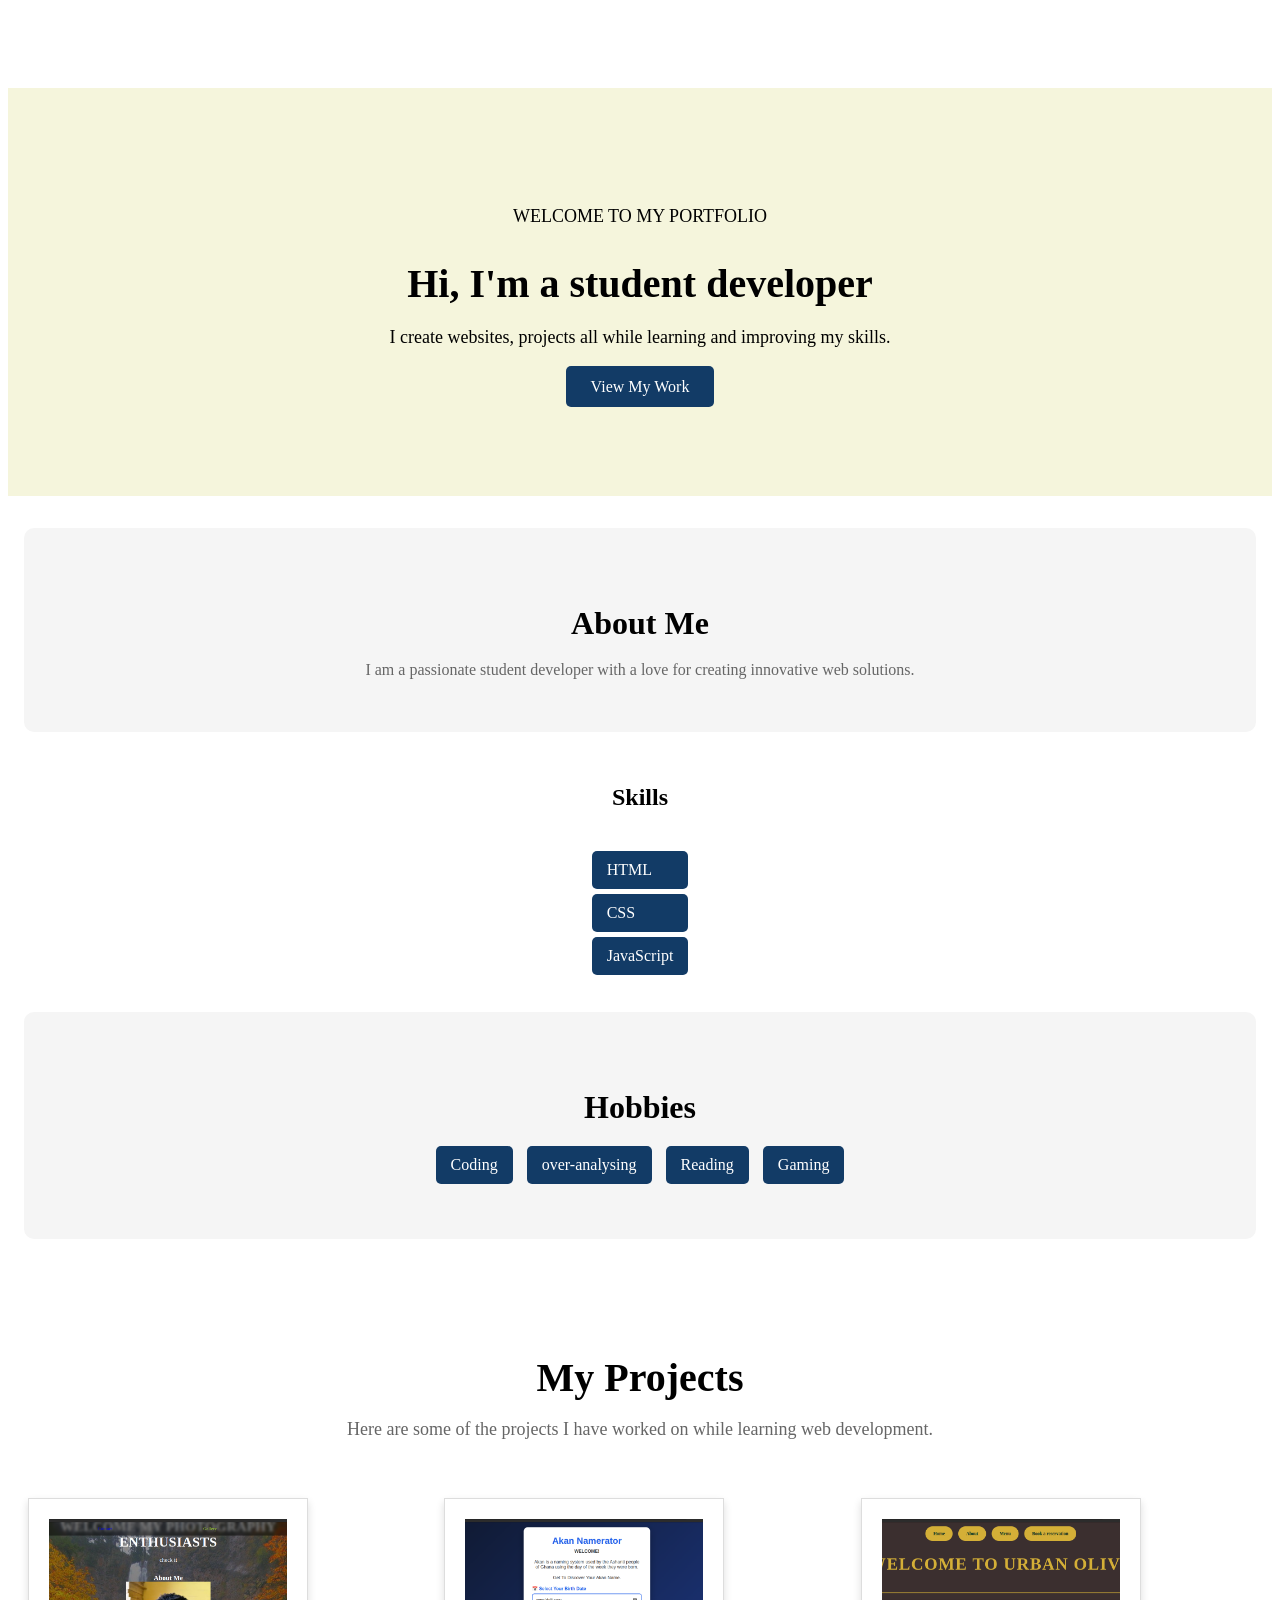
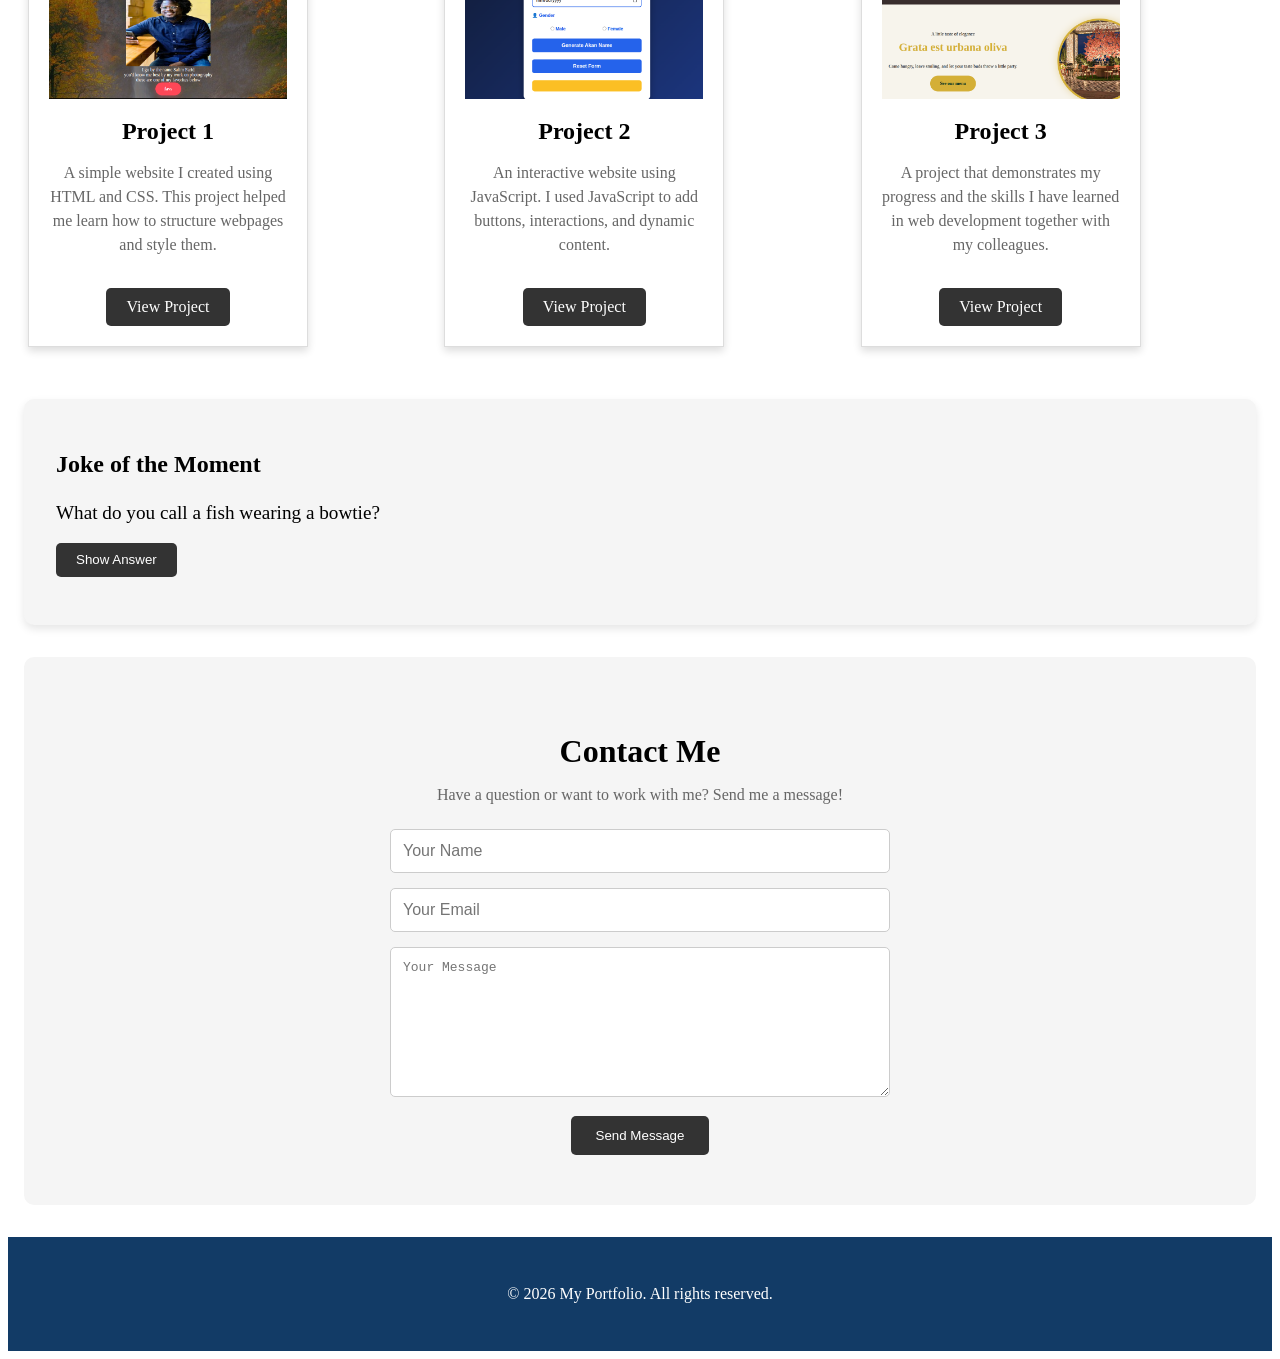
<file: index.html>
<!DOCTYPE html>
<html lang="en">
<head>
    <meta charset="UTF-8">
    <meta name="viewport" content="width=device-width, initial-scale=1.0">
    <title>Document</title>
    <link rel="stylesheet" href="style.css">
</head>
<body>

    <div class="nav-trigger"></div>

   <nav class="navbar">

    <div class="logo">
    <img src="Black and White Simple Personal RS Initials Logo.png" alt="logo">
    <span>My Portfolio</span>
</div>

    <ul>
        <li><a href="index.html">Home</a></li>
        <li><a href="#portfolio-container">projects</a></li>
        <li><a href="#contact">Contact</a></li>
        <li><a href="#riddle">Joke of the Moment</a></li>
        <li><a href="#about-me">About</a></li>
    </ul>

</nav>

    <main class="main-content">
        <section class="hero">
    <div class="hero-content">
        <p class="hero-small">WELCOME TO MY PORTFOLIO</p>

        <h1>Hi, I'm a student developer</h1>

        <p>
            I create websites, projects all
            while learning and improving my skills.
        </p>
        
        <a href="portfolio.html" class="hero-button">
            View My Work
        </a>
    </div>
</section>
            
            <section class="about-me">
                <h2>About Me</h2>
                <p>I am a passionate student developer with a love for creating innovative web solutions.</p>
            </section>
            <section class="skills">
                <h2>Skills</h2>
                <ul>
                    <li>HTML</li>
                    <li>CSS</li>
                    <li>JavaScript</li>
                </ul>
            </section>
            <section class="hobbies">
                <h2>Hobbies</h2>
                <ul>
                    <li>Coding</li>
                    <li>over-analysing</li>
                    <li>Reading</li>
                    <li>Gaming</li>
                </ul>
            </section>


        <section class="portfolio-header">

            <h1>My Projects</h1>

            <p>
                Here are some of the projects I have worked on
                while learning web development.
            </p>

        </section>


        <section class="portfolio-container">

            <article class="portfolio-item">

                <img src="first project.png" alt="Project 1">

                <h2>Project 1</h2>

                <p>
                    A simple website I created using HTML and CSS.
                    This project helped me learn how to structure
                    webpages and style them.
                </p>

                <a href="https://saloyo001.github.io/photo/" class="project-button">
                    View Project
                </a>

            </article>


            <article class="portfolio-item">

                <img src="second project.png" alt="Project 2">

                <h2>Project 2</h2>

                <p>
                    An interactive website using JavaScript.
                    I used JavaScript to add buttons, interactions,
                    and dynamic content.
                </p>

                <a href="https://saloyo001.github.io/akan-namer/" class="project-button">
                    View Project
                </a>

            </article>



            <article class="portfolio-item">

                <img src="third project.png" alt="Project 3">

                <h2>Project 3</h2>

                <p>
                    A project that demonstrates my progress and
                    the skills I have learned in web development together with my colleagues.
                </p>

                <a href="https://saloyo001.github.io/final-project/" class="project-button">
                    View Project
                </a>

            </article>

        </section>




        <section id="riddle">
            <h2>Joke of the Moment</h2>

            <p id="riddle-question">Loading joke...</p>

            <button id="answer-button">
                Show Answer
            </button>

            <p id="riddle-answer"></p>
        </section>
        <section id="contact">
    <h2>Contact Me</h2>

    <p>Have a question or want to work with me? Send me a message!</p>

    <form id="contact-form">
        <input type="text" id="name" placeholder="Your Name" required>

        <input type="email" id="email" placeholder="Your Email" required>

        <textarea id="message" placeholder="Your Message" required></textarea>

        <button type="submit">Send Message</button>
    </form>
</section>

    </main>

    <footer id="footer">
        <p>&copy; 2026 My Portfolio. All rights reserved.</p>
    </footer>

    <script src="script.js"></script>
</body>
</html>
</file>
<file: style.css>
.nav-trigger {
    position: fixed;
    left: 0;
    top: 0;
    width: 30px;
    height: 100vh;
    z-index: 1001;
}

.navbar {
    position: fixed;
    left: -200px;
    top: 0;
    width: 200px;
    height: 100vh;
    background-color: #123B66;
    padding: 2em 1em;
    box-sizing: border-box;
    z-index: 1000;
    transition: left 0.3s ease;
}

.navbar.open {
    left: 0;
}

.navbar ul {
    list-style: none;
    margin: 0;
    padding: 0;
}

.navbar li {
    margin: 1.5em 0;
}

.navbar li a {
    color: #fff;
    text-decoration: none;
    font-size: 1.2em;
}

.main-content {
    padding-top: 5em;
    margin-left: 0;
    width: 100%;
    box-sizing: border-box;
    transition: margin-left 0.3s ease, width 0.3s ease;
}

.main-content.sidebar-open {
    margin-left: 200px;
    width: calc(100% - 200px);
}
.logo {
    display: flex;
    align-items: center;
    gap: 10px;
    color: white;
    font-size: 1.2em;
    font-weight: bold;
    margin-bottom: 2em;
}

.logo img {
    width: 45px;
    height: 45px;
    border-radius: 50%;
    object-fit: cover;
}

.hero {
    background-color: beige;
    color: black;
    text-align: center;
    padding: 100px 20px;
}

.hero h1 {
    font-size: 40px;
    margin-bottom: 20px;
}

.hero p {
    font-size: 18px;
    margin-bottom: 30px;
}

.hero a {
    background-color: #123B66;
    color: white;
    padding: 12px 25px;
    text-decoration: none;
    border-radius: 5px;
}

.hero a:hover {
    background-color: #ddd;
}

#riddle {
    width: calc(100% - 2em);
    box-sizing: border-box;
    background-color: #f5f5f5;
    padding: 2em;
    margin: 2em 1em;
    border-radius: 10px;
    box-shadow: 0 4px 8px rgba(0, 0, 0, 0.1);
}

#riddle h2 {
    margin-bottom: 1em;
}

#riddle-question {
    font-size: 1.2em;
    margin-bottom: 1em;
}

#answer-button {
    padding: 0.7em 1.5em;
    background-color: #333;
    color: white;
    border: none;
    border-radius: 5px;
    cursor: pointer;
}

#answer-button:hover {
    background-color: #555;
}

#riddle-answer {
    font-weight: bold;
    color: #123B66;
    margin-top: 1em;
}

#footer {
    background-color: #123B66;
    color: #fff;
    padding: 2em;
    text-align: center;
    width: 100%;
    box-sizing: border-box;
    transition: margin-left 0.3s ease, width 0.3s ease;
}

#footer.sidebar-open {
    margin-left: 200px;
    width: calc(100% - 200px);
}
.portfolio-header {
    text-align: center;
    padding: 50px 20px 20px;
}

.portfolio-header h1 {
    font-size: 40px;
    margin-bottom: 15px;
}

.portfolio-header p {
    font-size: 18px;
    color: #666;
}

.portfolio-container {
    display: grid;
    grid-template-columns: repeat(auto-fit, minmax(280px, 1fr));
    gap: 25px;
    padding: 20px;
}

.portfolio-item {
    background-color: white;
    border: 1px solid #ddd;
    width: 280px;
    padding: 20px;
    box-sizing: border-box;
    box-shadow: 0 4px 8px #ddd;
    text-align: center;
}

.portfolio-item img {
    width: 100%;
    height: 180px;
    object-fit: cover;
}

.portfolio-item h2 {
    margin: 15px 0 10px;
}

.portfolio-item p {
    color: #666;
    line-height: 1.5;
}

.project-button {
    display: inline-block;
    margin-top: 15px;
    padding: 10px 20px;
    background-color: #333;
    color: white;
    text-decoration: none;
    border-radius: 5px;
}

.project-button:hover {
    background-color: #555;
}
#contact {
    text-align: center;
    padding: 50px 20px;
    background-color: #f5f5f5;
    margin: 2em 1em;
    border-radius: 10px;
}

#contact h2 {
    font-size: 2em;
    margin-bottom: 15px;
}

#contact p {
    color: #666;
    margin-bottom: 25px;
}

#contact-form {
    max-width: 500px;
    margin: auto;
}

#contact-form input,
#contact-form textarea {
    width: 100%;
    padding: 12px;
    margin-bottom: 15px;
    border: 1px solid #ccc;
    border-radius: 5px;
    box-sizing: border-box;
    font-size: 1em;
}

#contact-form textarea {
    height: 150px;
    resize: vertical;
}

#contact-form button {
    padding: 12px 25px;
    background-color: #333;
    color: white;
    border: none;
    border-radius: 5px;
    cursor: pointer;
}

#contact-form button:hover {
    background-color: #555;
}
.about-me {
    text-align: center;
    padding: 50px 20px;
    background-color: #f5f5f5;
    margin: 2em 1em;
    border-radius: 10px;
}
.about-me h2 {
    font-size: 2em;
    margin-bottom: 15px;
}
.about-me p {
    color: #666;
    line-height: 1.6;
    max-width: 800px;
    margin: auto;
}
.hobbies {
    text-align: center;
    padding: 50px 20px;
    background-color: #f5f5f5;
    margin: 2em 1em;
    border-radius: 10px;
}
.hobbies h2 {
    font-size: 2em;
    margin-bottom: 15px;
}
.hobbies ul {
    list-style: none;
    padding: 0;
    margin: 0;
}
.hobbies li {
    display: inline-block;
    background-color: #123B66;
    color: white;
    padding: 10px 15px;
    border-radius: 5px;
    margin: 5px;
}
.skills {
    display: flex;
    flex-wrap: wrap;
    justify-content: center;
    gap: 20px;
    margin-top: 20px;
}
.skills h2 {
    width: 100%;
    text-align: center;
    margin-bottom: 15px;
}
.skills ul {
    list-style: none;
    padding: 0;
    margin: 0;
}
.skills li {
    background-color: #123B66;
    color: white;
    padding: 10px 15px;
    border-radius: 5px;
    margin: 5px;
}
</file>
